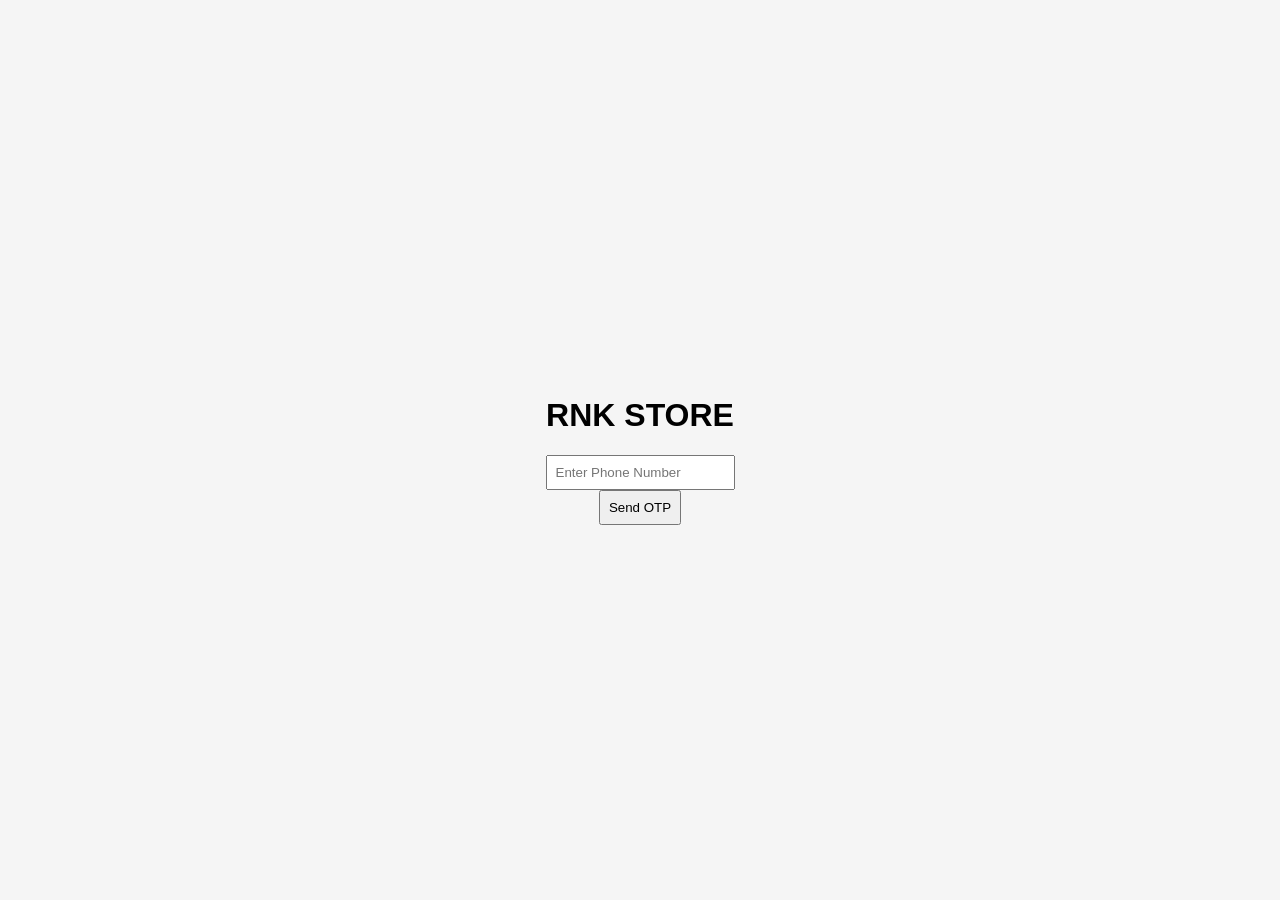
<file: index.html>
<!DOCTYPE html>
<html>
<head>
<title>RNK Store - Login</title>
<link rel="stylesheet" href="style.css">
</head>
<body class="center">

<h1>RNK STORE</h1>
<input type="text" placeholder="Enter Phone Number">
<button onclick="location.href='otp.html'">Send OTP</button>

</body>
</html>
</file>
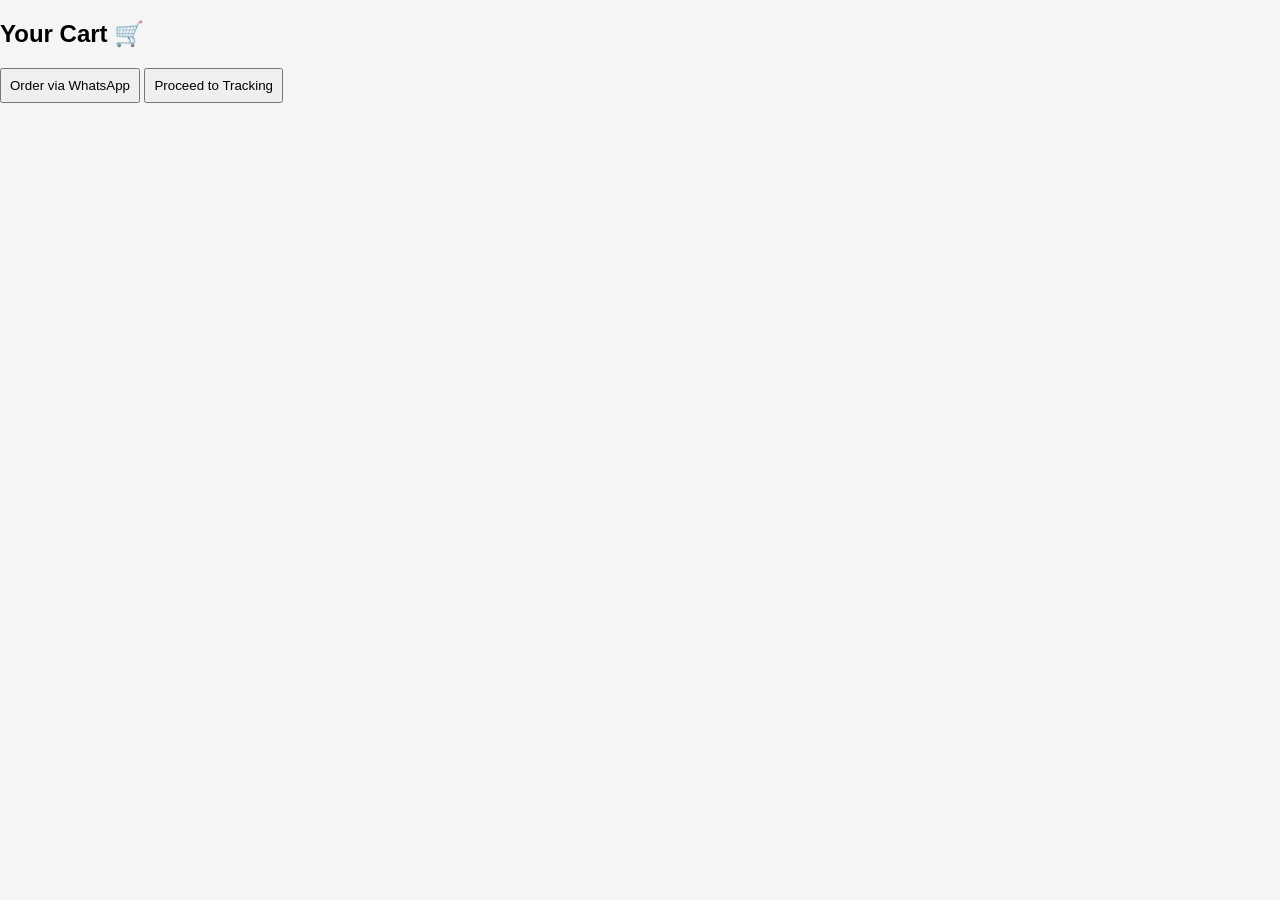
<file: cart.html>
<!DOCTYPE html>
<html>
<head>
<title>Cart</title>
<link rel="stylesheet" href="style.css">
</head>
<body>

<h2>Your Cart 🛒</h2>

<ul id="cart-items"></ul>

<button onclick="placeOrder()">Order via WhatsApp</button>
<button onclick="location.href='tracking.html'">Proceed to Tracking</button>

<script src="script.js"></script>
<script>
loadCart();
</script>

</body>
</html>
</file>
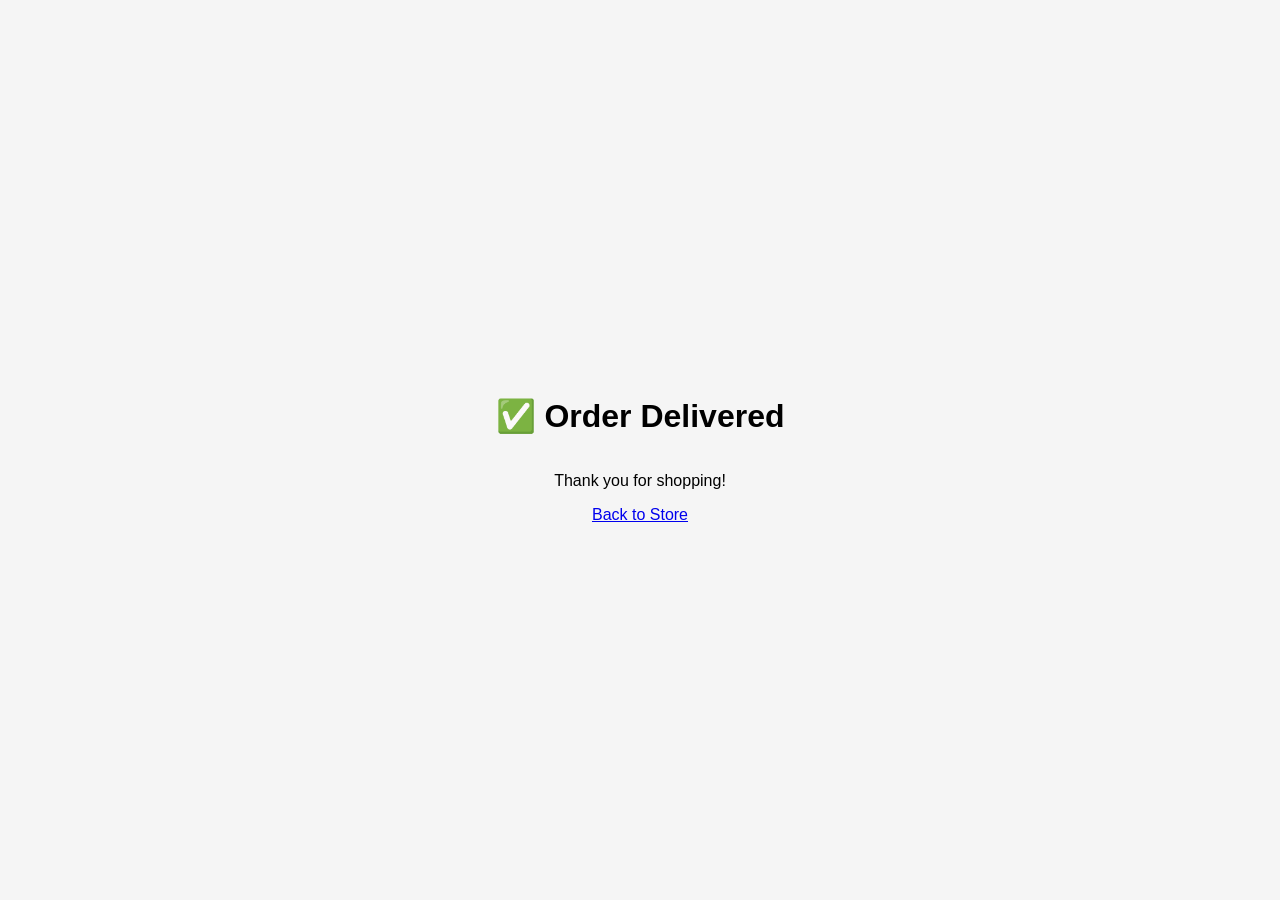
<file: delivered.html>
<!DOCTYPE html>
<html>
<head>
<title>Delivered</title>
<link rel="stylesheet" href="style.css">
</head>
<body class="center">

<h1>✅ Order Delivered</h1>
<p>Thank you for shopping!</p>

<a href="store.html">Back to Store</a>

</body>
</html>
</file>
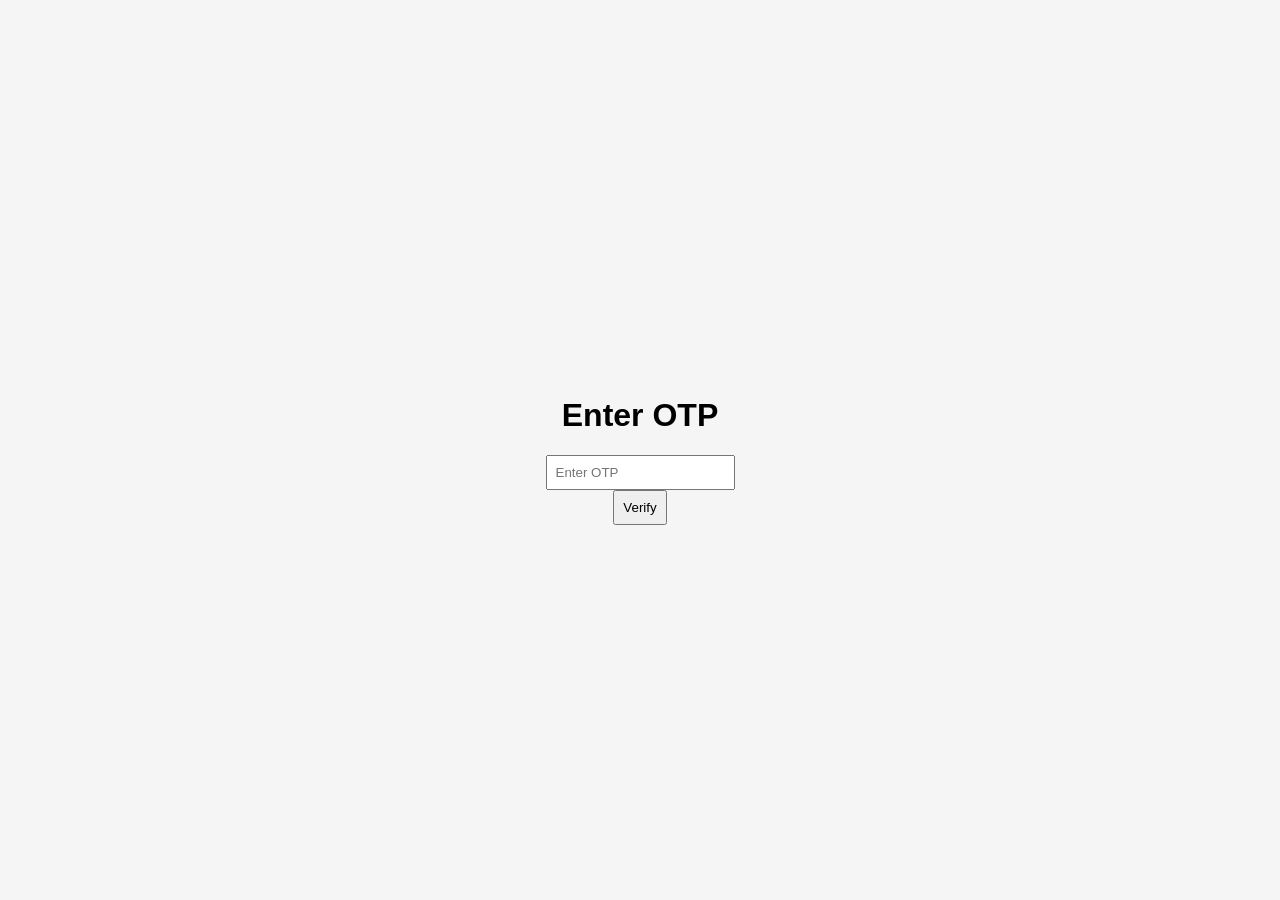
<file: otp.html>
<!DOCTYPE html>
<html>
<head>
<title>Enter OTP</title>
<link rel="stylesheet" href="style.css">
</head>
<body class="center">

<h1>Enter OTP</h1>
<input type="text" placeholder="Enter OTP">
<button onclick="location.href='store.html'">Verify</button>

</body>
</html>
</file>
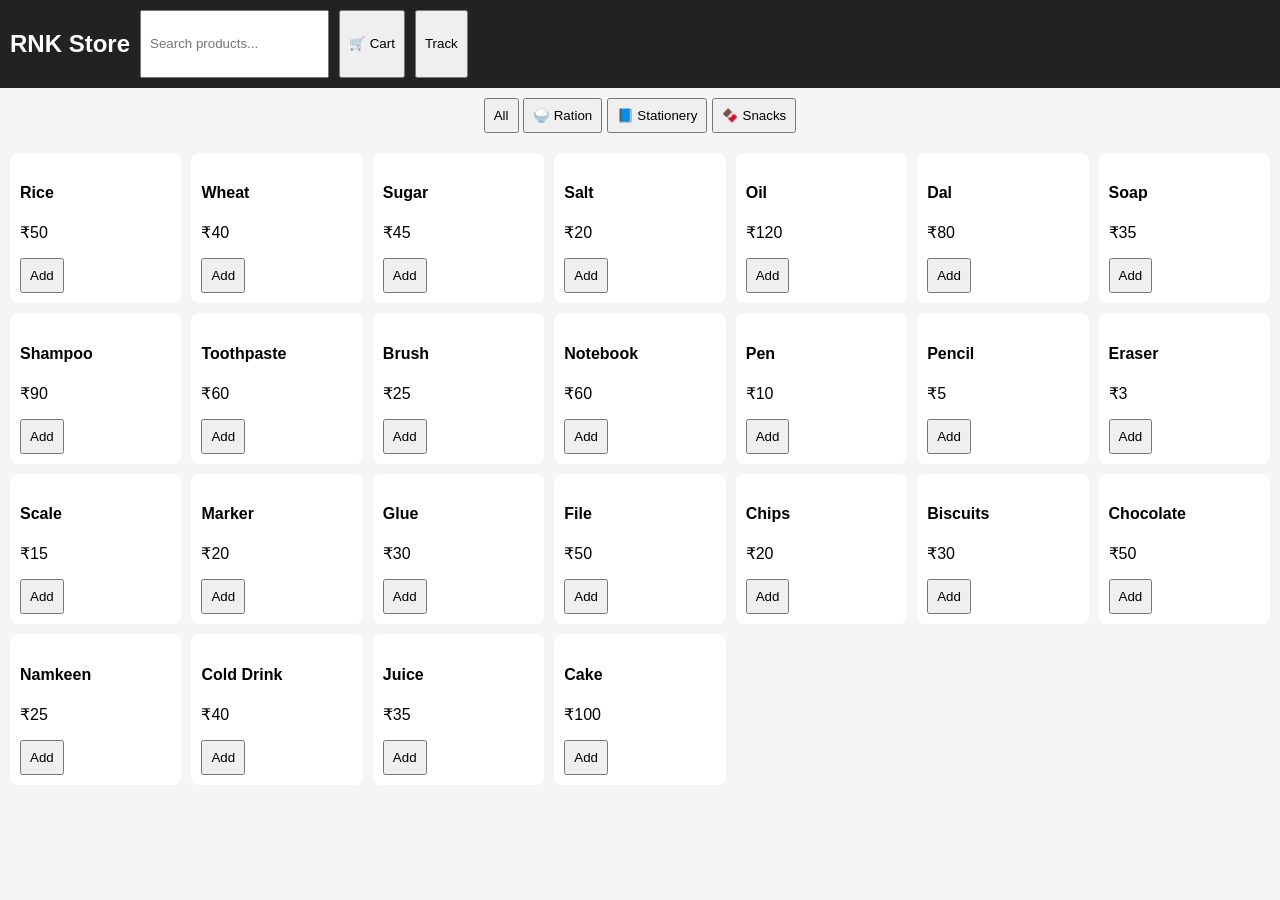
<file: store.html>
<!DOCTYPE html>
<html>
<head>
<title>RNK Store</title>
<link rel="stylesheet" href="style.css">
</head>
<body>

<header>
  <h2>RNK Store</h2>
  <input type="text" id="search" placeholder="Search products...">
  
  <button onclick="location.href='cart.html'">🛒 Cart</button>
  <button onclick="location.href='tracking.html'">Track</button>
</header>

<!-- CATEGORY BUTTONS -->
<div class="categories">
  <button onclick="filterCategory('all')">All</button>
  <button onclick="filterCategory('ration')">🍚 Ration</button>
  <button onclick="filterCategory('stationery')">📘 Stationery</button>
  <button onclick="filterCategory('snacks')">🍫 Snacks</button>
</div>

<!-- PRODUCTS -->
<div id="products"></div>

<script src="script.js"></script>
</body>
</html>
</file>
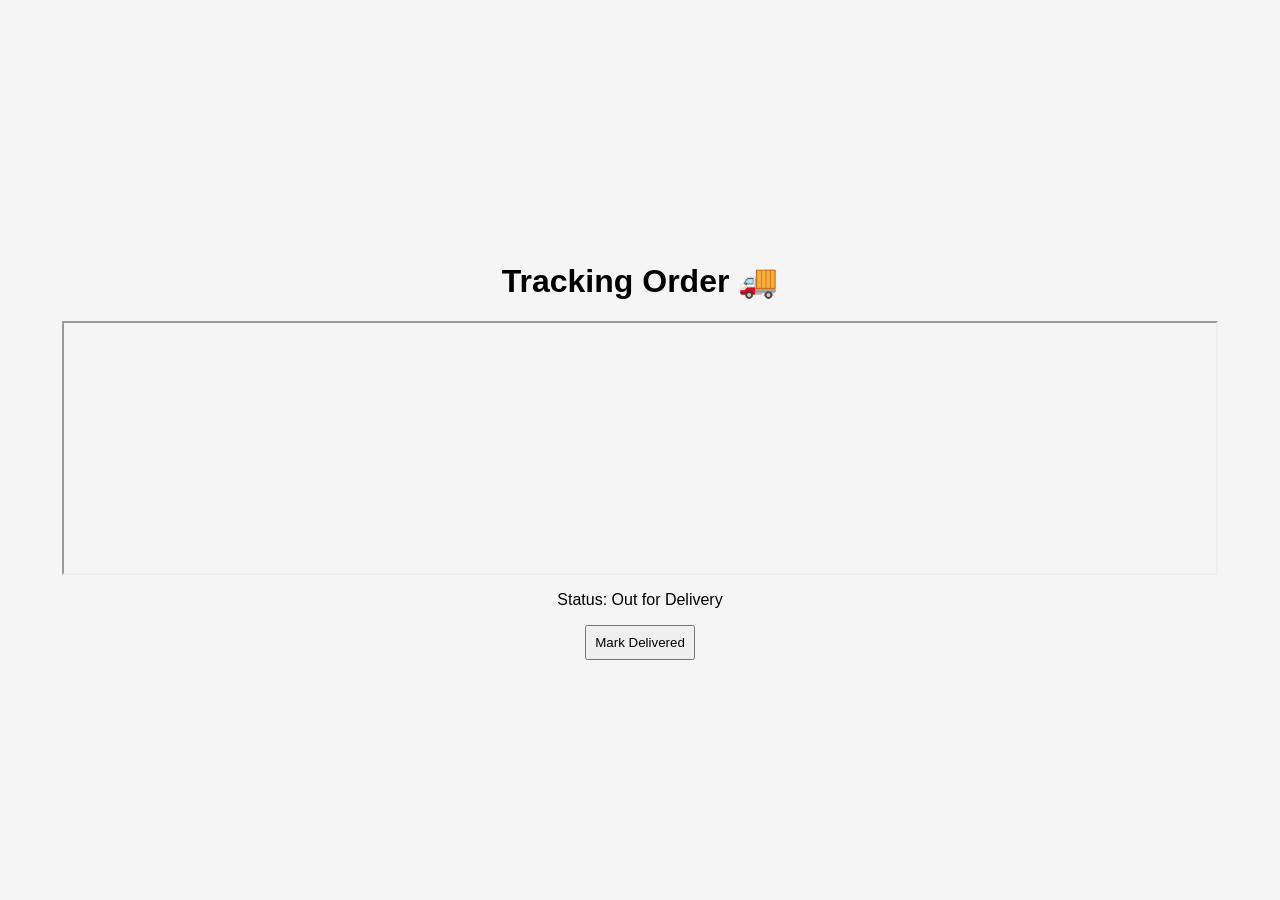
<file: tracking.html>
<!DOCTYPE html>
<html>
<head>
<title>Tracking</title>
<link rel="stylesheet" href="style.css">
</head>
<body class="center">

<h1>Tracking Order 🚚</h1>

<iframe src="https://maps.google.com/maps?q=patna&output=embed"></iframe>

<p>Status: Out for Delivery</p>

<button onclick="location.href='delivered.html'">Mark Delivered</button>

</body>
</html>
</file>
<file: style.css>
body {
  font-family: Arial;
  margin: 0;
  background: #f5f5f5;
}

.center {
  display: flex;
  flex-direction: column;
  justify-content: center;
  align-items: center;
  height: 100vh;
}

header {
  background: #222;
  color: white;
  padding: 10px;
  display: flex;
  gap: 10px;
}

input {
  padding: 8px;
}

button {
  padding: 8px;
  cursor: pointer;
}

.categories {
  text-align: center;
  margin: 10px;
}

#products {
  display: grid;
  grid-template-columns: repeat(auto-fill,minmax(150px,1fr));
  gap: 10px;
  padding: 10px;
}

.product {
  background: white;
  padding: 10px;
  border-radius: 8px;
}

iframe {
  width: 90%;
  height: 250px;
}
</file>
